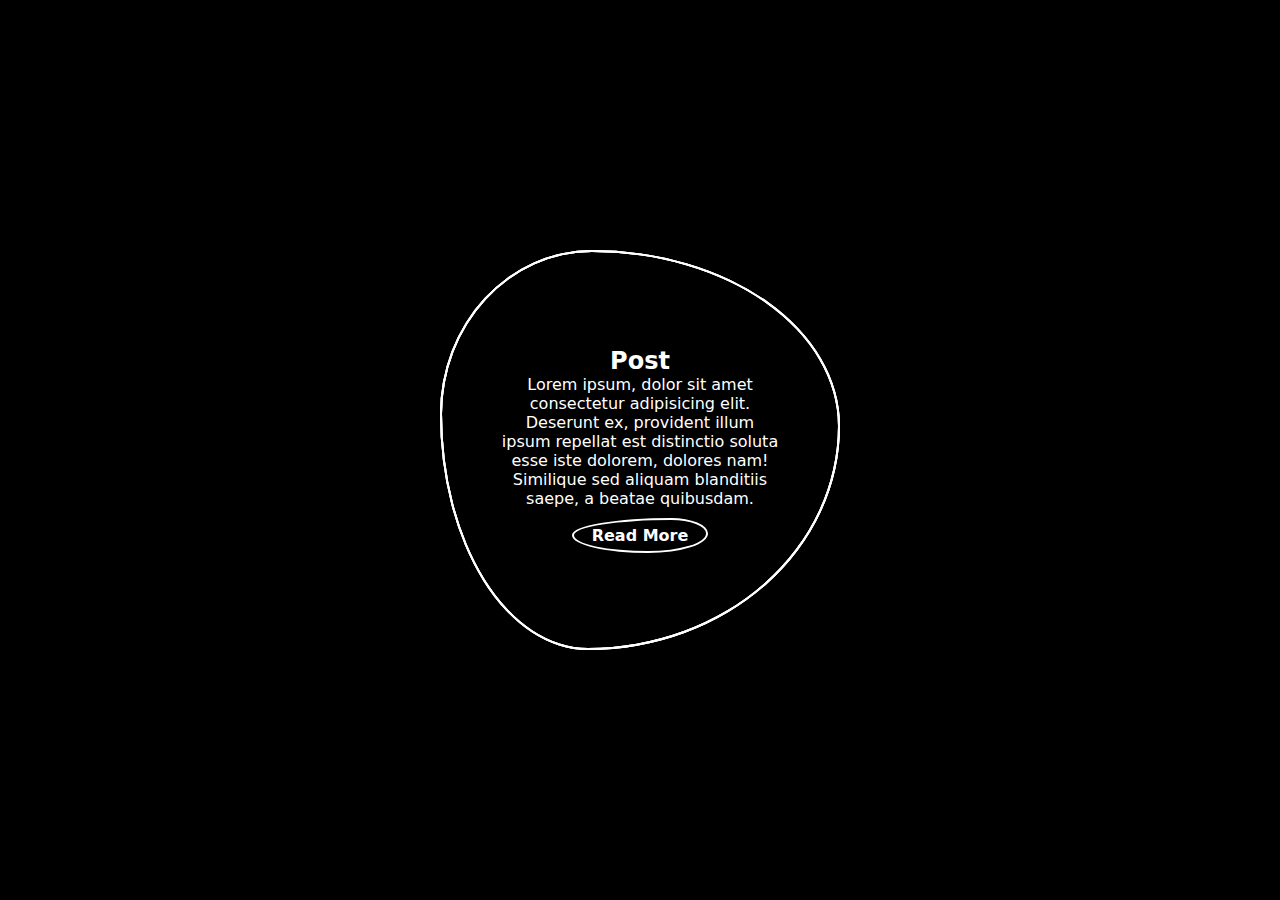
<file: Css Div Animation/index.html>
<!DOCTYPE html>
<html lang="en">
<head>
    <meta charset="UTF-8">
    <meta name="viewport" content="width=device-width, initial-scale=1.0">
   <link href="index.css" type="text/css" rel="stylesheet" />
    <title>Document</title>
</head>
<body>
    <div class="square">
        <span></span>
        <span></span>
        <span></span>
        <div class="content">
            <h2>Post</h2>
            <p>Lorem ipsum, dolor sit amet consectetur adipisicing elit. Deserunt ex, provident illum ipsum repellat est distinctio soluta esse iste dolorem, dolores nam! Similique sed aliquam blanditiis saepe, a beatae quibusdam.</p>
            <a href="#">Read More</a>
        </div>
    </div>
</body>
</html>
</file>
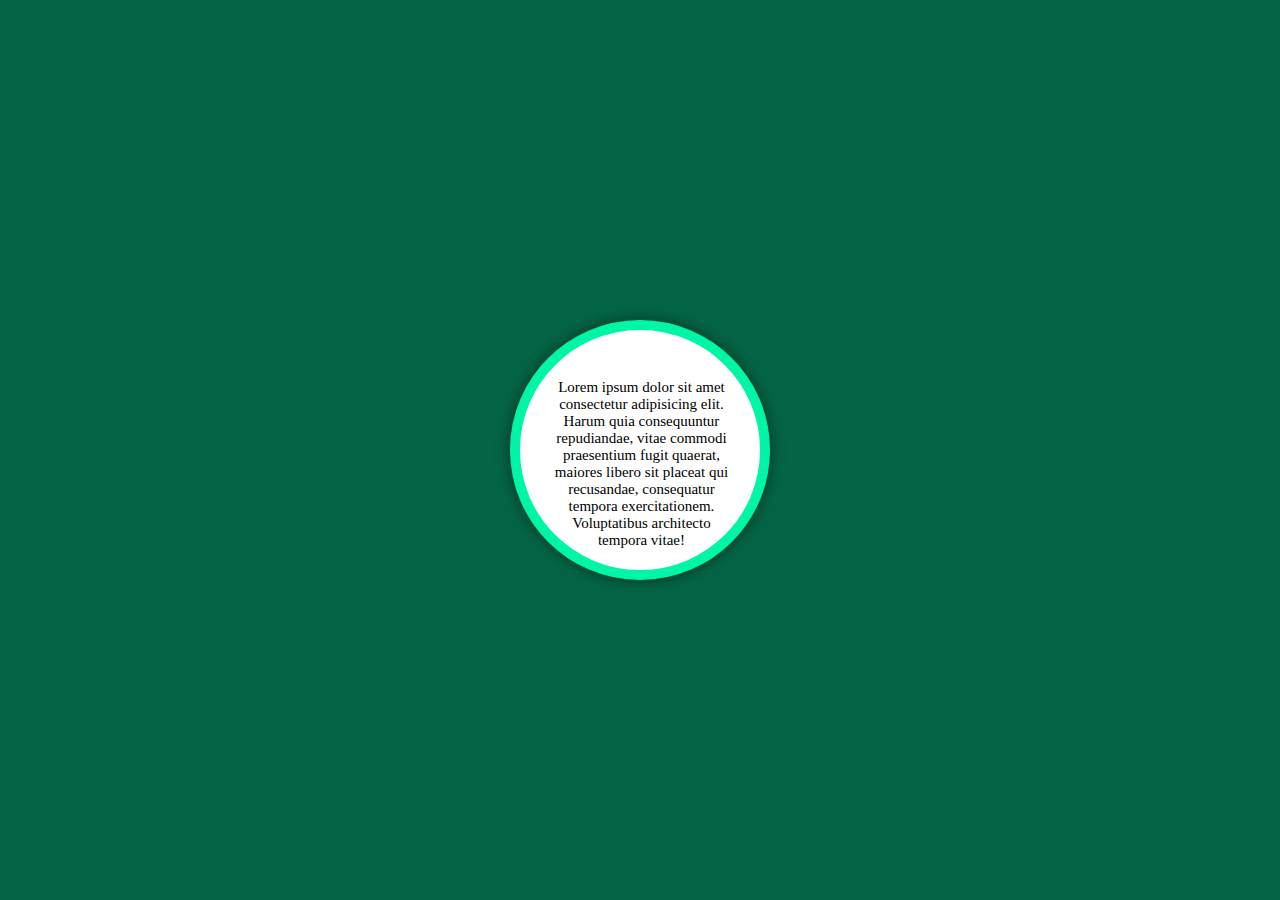
<file: Div Hover effect/index.html>
<!DOCTYPE html>
<html lang="en">
<head>
    <meta charset="UTF-8">
    <meta name="viewport" content="width=device-width, initial-scale=1.0">
    <link href="index.css" rel="stylesheet" type="text/css" />
    <title>Document</title>
</head>
<body>
    <div class="container">
        <div class="shape">
            <p>Lorem ipsum dolor sit amet consectetur adipisicing elit. Harum quia consequuntur repudiandae, vitae commodi praesentium fugit quaerat, maiores libero sit placeat qui recusandae, consequatur tempora exercitationem. Voluptatibus architecto tempora vitae!</p>
        </div>
    </div>
</body>
</html>
</file>
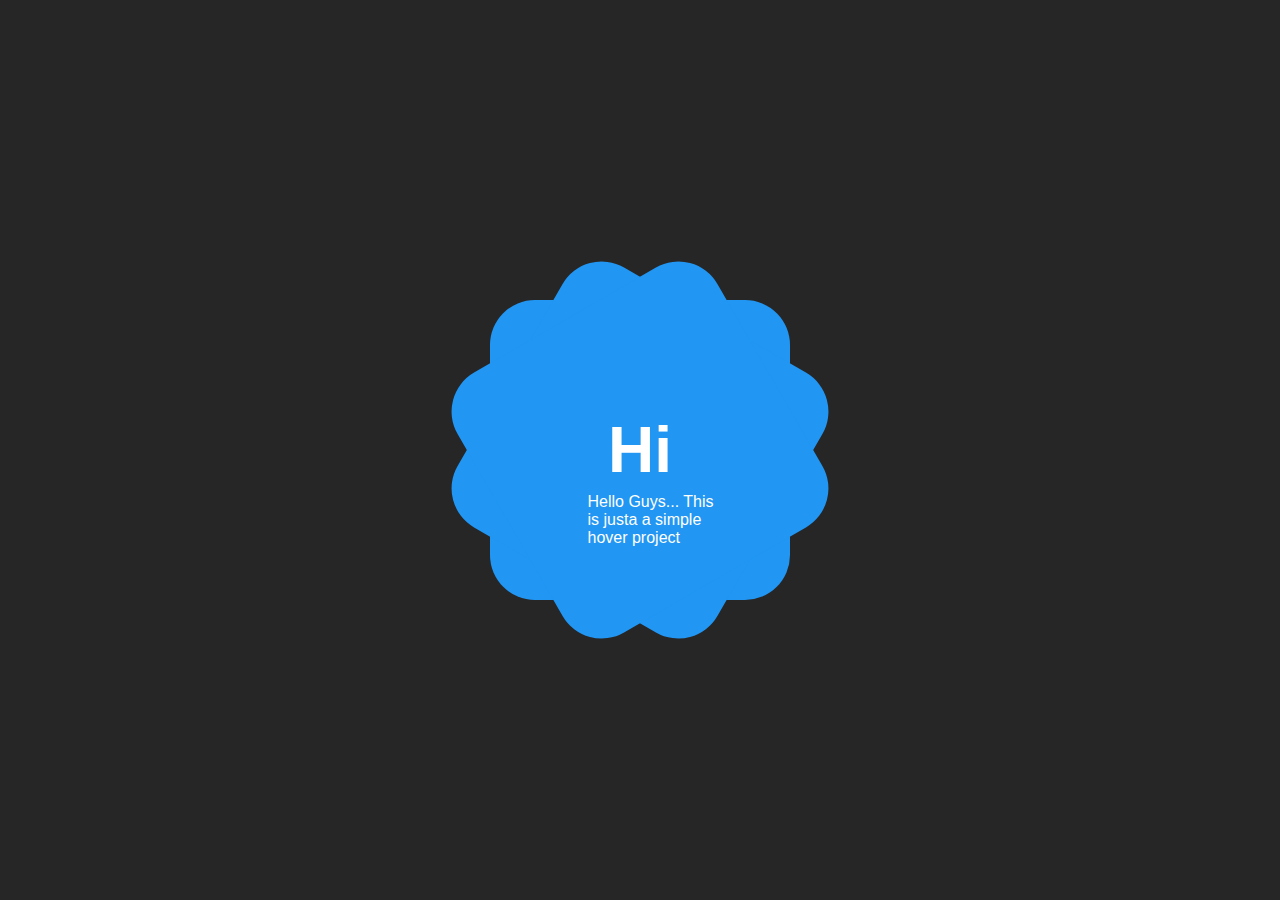
<file: Shape Div and Hover Effect/index.html>
<!DOCTYPE html>
<html lang="en">
<head>
    <meta charset="UTF-8">
    <meta name="viewport" content="width=device-width, initial-scale=1.0">
    <title>Document</title>
    <link href="index.css" rel="stylesheet" type="text/css" />
</head>
<body>
    <div class="box">
        <h1>Hi</h1>
        <p>Hello Guys... This is justa a simple hover project</p>
    </div>
</body>
</html>
</file>
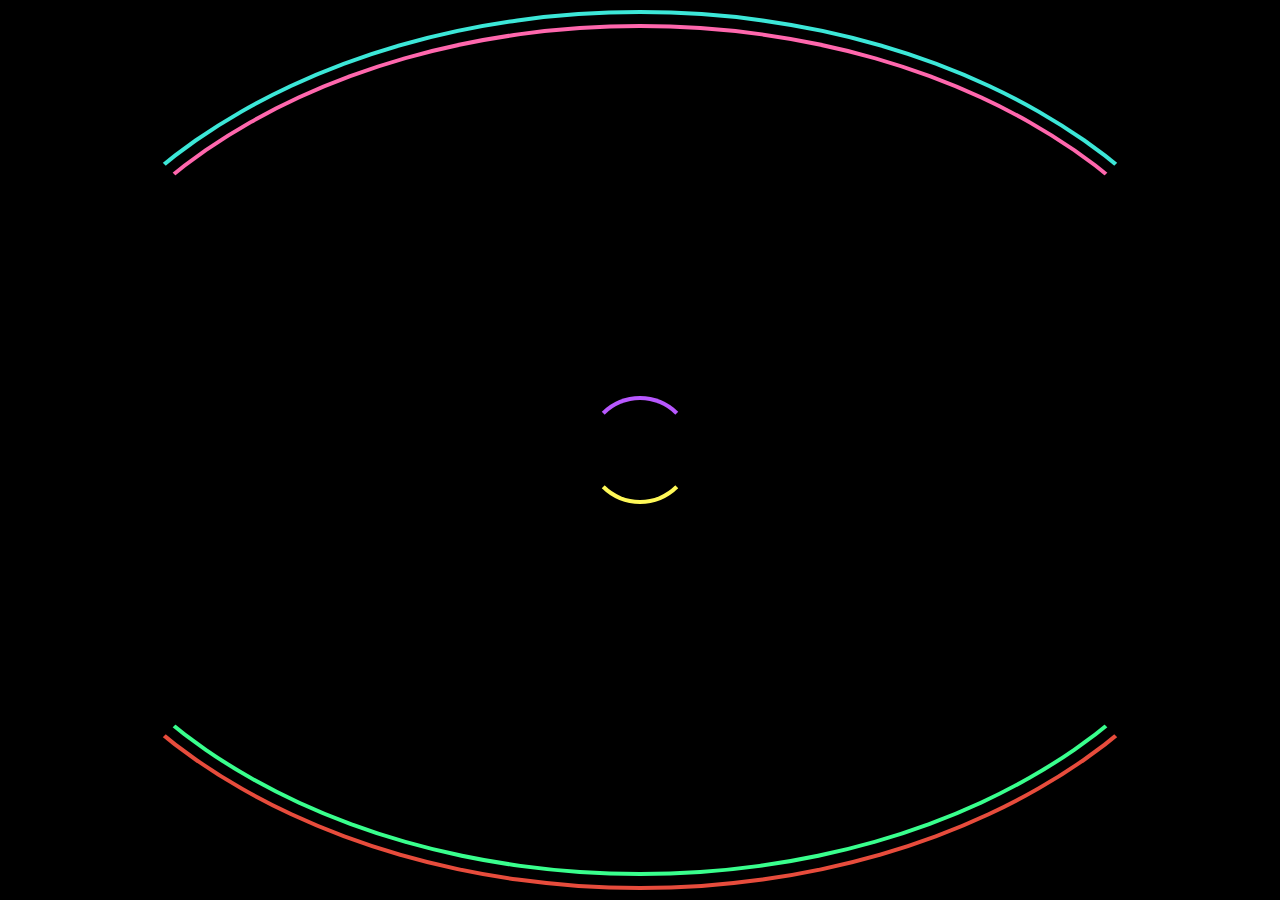
<file: Loaders/colorful loader/loader.html>
<!DOCTYPE html>
<html lang="en">
<head>
    <meta charset="UTF-8">
    <meta name="viewport" content="width=device-width, initial-scale=1.0">
    <link href="loader.css" rel="stylesheet" type="text/css"/>
    <title>Document</title>
</head>
<body>
    <div class="container">
        <div class="circle"></div>
    </div>
    
</body>
</html>
</file>
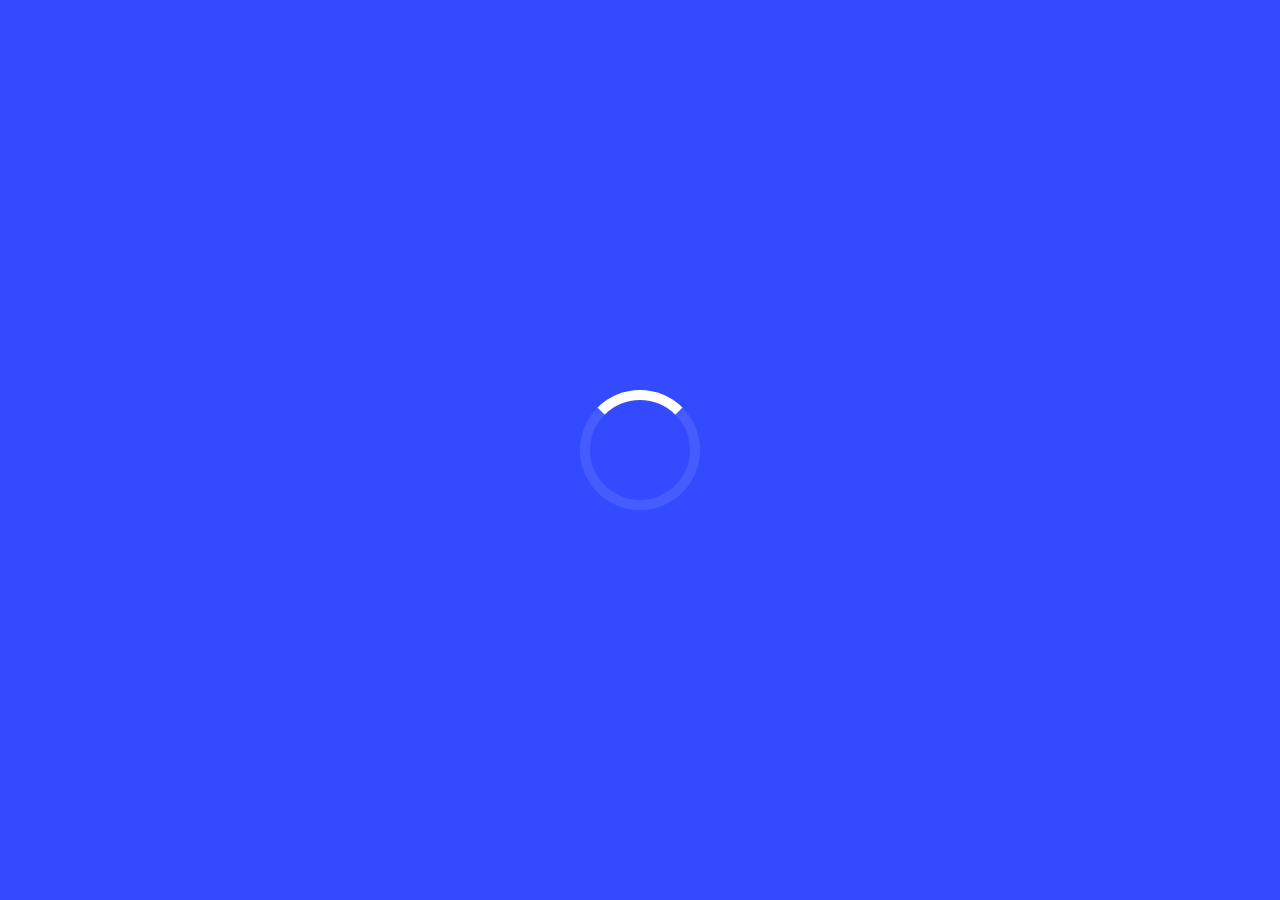
<file: Loaders/Spin Loader/spin.html>
<!DOCTYPE html>
<html lang="en">
<head>
    <meta charset="UTF-8">
    <meta name="viewport" content="width=device-width, initial-scale=1.0">
    <link href="spin.css" rel="stylesheet" type="text/css"/>
    <title>Document</title>
</head>
<body>
    <div class="circle"></div>
</body>
</html>
</file>
<file: Css Div Animation/index.css>
@import url('https://fonts.googleapis.com/css2?family=Playpen+Sans:wght@200&display=swap');
@import url('https://fonts.googleapis.com/css2?family=Open+Sans:wght@300&family=Playpen+Sans:wght@200&display=swap'); 
*{
    margin: 0;
    padding: 0;
    box-sizing: border-box;
    font-family: system-ui, -apple-system, BlinkMacSystemFont, 'Segoe UI', Roboto, Oxygen, Ubuntu, Cantarell, 'Open Sans', 'Helvetica Neue', sans-serif;

 }
body{
    display: flex;
    justify-content: center;
    align-items: center;
    min-height: 100vh;
    background: #000;
}
.square{
    position: relative;
    width: 400px;
    height: 400px;
    display: flex;
    justify-content: center;
    align-items: center;
}
.square span:nth-child(1)
{
    position: absolute;
    top: 0;
    left: 0;
    width: 100%;
    height: 100%;
    border: 2px solid #fff;
    border-radius: 38% 62% 63% 37% / 41% 44% 56% 59%;
    transition: 0.5s;
    animation: animate 6s linear infinite;
}

.square:hover span:nth-child(1)
{
    border: none;
    background: rgba(0,0,255,0.8);
}
.square span:nth-child(2)
{
    position: absolute;
    top: 0;
    left: 0;
    width: 100%;
    height: 100%;
    border: 2px solid #fff;
    border-radius: 38% 62% 63% 37% / 41% 44% 56% 59%;
    transition: 0.5s;
    animation: animate 4s linear infinite;

}

.square:hover span:nth-child(2)
{
    border: none;
    background: rgba(0,0,255,0.8);
}

.square span:nth-child(3)
{
    position: absolute;
    top: 0;
    left: 0;
    width: 100%;
    height: 100%;
    border: 2px solid #fff;
    border-radius: 38% 62% 63% 37% / 41% 44% 56% 59%;
    transition: 0.5s;
    animation: animate 10s linear infinite;

}

.square:hover span:nth-child(3)
{
    border: none;
    background: rgba(0,0,255,0.8);
}

@keyframes animate{
    0%
    {
        transform: rotate(0deg);
    }
    100%
    {
        transform: rotate(360deg);
    }
}
@keyframes animate2{
    0%
    {
        transform: rotate(360deg);
    }
    100%
    {
        transform: rotate(0deg);
    }
}
.content {
    position: relative;
    padding: 40px 60px;
    color: #fff;
    text-align: center;
    transition: 0.5s;
    z-index: 1000;
}
.content a{
    position: relative;
    display: inline-block;
    margin-top: 10px;
    border: 2px solid #fff;
    padding: 6px 18px;
    text-decoration: none;
    color: #fff;
    font-weight: 600;
    border-radius: 73% 27% 44% 56% / 49% 44% 56% 51%;
}
.content a:hover{
    background: #fff;
    color: #333;
}
</file>
<file: Div Hover effect/index.css>
body{
    margin: 0;
    padding: 0;
    background: #046546;
}
.container{
    width: 300px;
    height: 300px;
    position: absolute;
    top: 50%;
    left: 50%;
    transform: translate(-50%,-50%);
    background:transparent;
    border: 10px solid transparent;
    padding: 10px;
    box-sizing: border-box;
    transition: .5s;
    box-shadow: none;
}
.shape{
    background: #fff;
    width: 100%;
    height: 100%;
    box-sizing: border-box;
    transform: rotate(45deg);
    border: 10px solid #00f5a7;
    border-radius: 50%;
    transition: .5s;
    box-shadow: 0 0 15px rgba(0,0,0,.5);
}
.shape{
    margin: 0;
    padding: 25px;
    text-align: center;
    box-sizing: border-box;
    transform: rotate() translate(-20px ,26px);
    font-size: 15px;
}
.shape p{
    transform: rotate(-45deg) translate(5px,10px);
}
 .container:before{
    content: '';
    position: absolute;
    width: 24px;
    height: 90%;
    background: #00ad76;
    top: 5%;
    left: 50px;
    transition: .5s;
    opacity: 0;
    animation-delay: .3s;
    z-index: -1;
}
.container:after{
    content: '';
    position: absolute;
    width: 24px;
    height: 90%;
    background: #00ad76;
    right: 50px;
    top: 5%;
    transition: .5s;
    opacity: 0;
    animation-delay: .3s;
    z-index: -1;
}
.container:hover:before{
    left: -32px;
    opacity: 1;
} 
.container:hover:after{
    right: -32px;
    opacity: 1;
}
.container:hover .shape{
    border-radius: 0;
}
.container:hover{
    background: #fff;
    border: 10px solid #18d498;
}
</file>
<file: Shape Div and Hover Effect/index.css>
body{
    margin: 0;
    padding: 0;
    background: #262626;
}
.box{
    position: absolute;
    top: 50%;
    left: 50%;
    transform: translate(-50%,-50%);
    width: 300px;
    height: 300px;
    background: #2196f3;
    border-radius: 45px;
    transition: .3s;
}
 .box:before{
    content: '';
    position: absolute;
    width: 100%;
    height: 100%;
    background: #2196f3;
    border-radius: 45px;
    transform: rotate(30deg);
} 
.box:after{
    content: '';
    position: absolute;
    width: 100%;
    height: 100%;
    background: #2196f3;
    border-radius: 45px;
    transform: rotate(-30deg);
    transition: .3s;
}
.box:hover{
    border-radius: 10px;
} 
.box:hover:before{
    border-radius: 10px;
    background: #fff;
    transform: rotate(-30deg);
} 
.box:hover:after{
    border-radius: 10px;
    background: #fff;
    transform: rotate(30deg);
} 
h1{
    position: absolute;
    top: 50%;
    left: 50%;
    transform: translate(-50%,-50%);
    z-index: 1;
    margin: 0;
    padding: 0;
    color: #fff;
    font-family: sans-serif;
    font-size: 4em;
    transition: .5s;
}
.box:hover h1{
    color: #2196f3;
    text-transform: uppercase;
}
p{
    position: absolute;
    top: 50%;
    left: 55%;
    z-index: 1;
    transform: translate(-50%,50%);
    color: #fff;
    font-family: sans-serif;
    font-size: 16px;
    transition: .5s;

}
.box:hover p{
    color: #2196f3;

}
</file>
<file: Loaders/colorful loader/loader.css>
body{
    margin: 0;
    padding: 0;
}
.container{
    display: flex;
    justify-content: center;
    align-items: center;
    height: 100vh;
    width: 100vw;
    background-color: #000;
}
.circle{
    width: 100px;
    height: 100px;
    border: 4px solid transparent;
    border-bottom:4px solid #fff958 ;
    border-top: 4px solid #b858ff;
    border-radius: 50%;
    animation: animate 4s linear infinite;
}
.circle:before{
    content: '';
    position: absolute;
    top: 10px;
    left: 10px;
    bottom: 10px;
    right: 10px;
    border: 4px solid transparent;
    border-bottom:4px solid #e74c3c ;
    border-top: 4px solid #3ce7d8;
    border-radius: 50%;
    animation: animate 2s linear infinite;

}
.circle:after{
    content: '';
    position: absolute;
    top: 24px;
    left: 24px;
    bottom: 24px;
    right: 24px;
    border: 4px solid transparent;
    border-bottom:4px solid #39ff8d ;
    border-top: 4px solid #ff67ad;
    border-radius: 50%;
    animation: animate 2s linear infinite;

}
@keyframes animate {
    0%{
        transform: rotate(0deg);
    }
    100%{
        transform: rotate(360deg);
    }
}
</file>
<file: Loaders/Spin Loader/spin.css>
body{
    margin: 0;
    padding: 0;
    background: #334aff;
}
.circle{
    position: absolute;
    top: 50%;
    left: 50%;
    transform: translate(-50%,-50%);
    width: 100px;
    height: 100px;
    border-radius: 50%;
    border: 10px solid rgba(255,255,255,.1);
    border-top: 10px solid #fff;
    animation: animate 1.5s infinite linear;
}
@keyframes animate {
     100%
     {
        transform: translate(-50%,-50%) rotate(360deg);
     }
}
</file>
